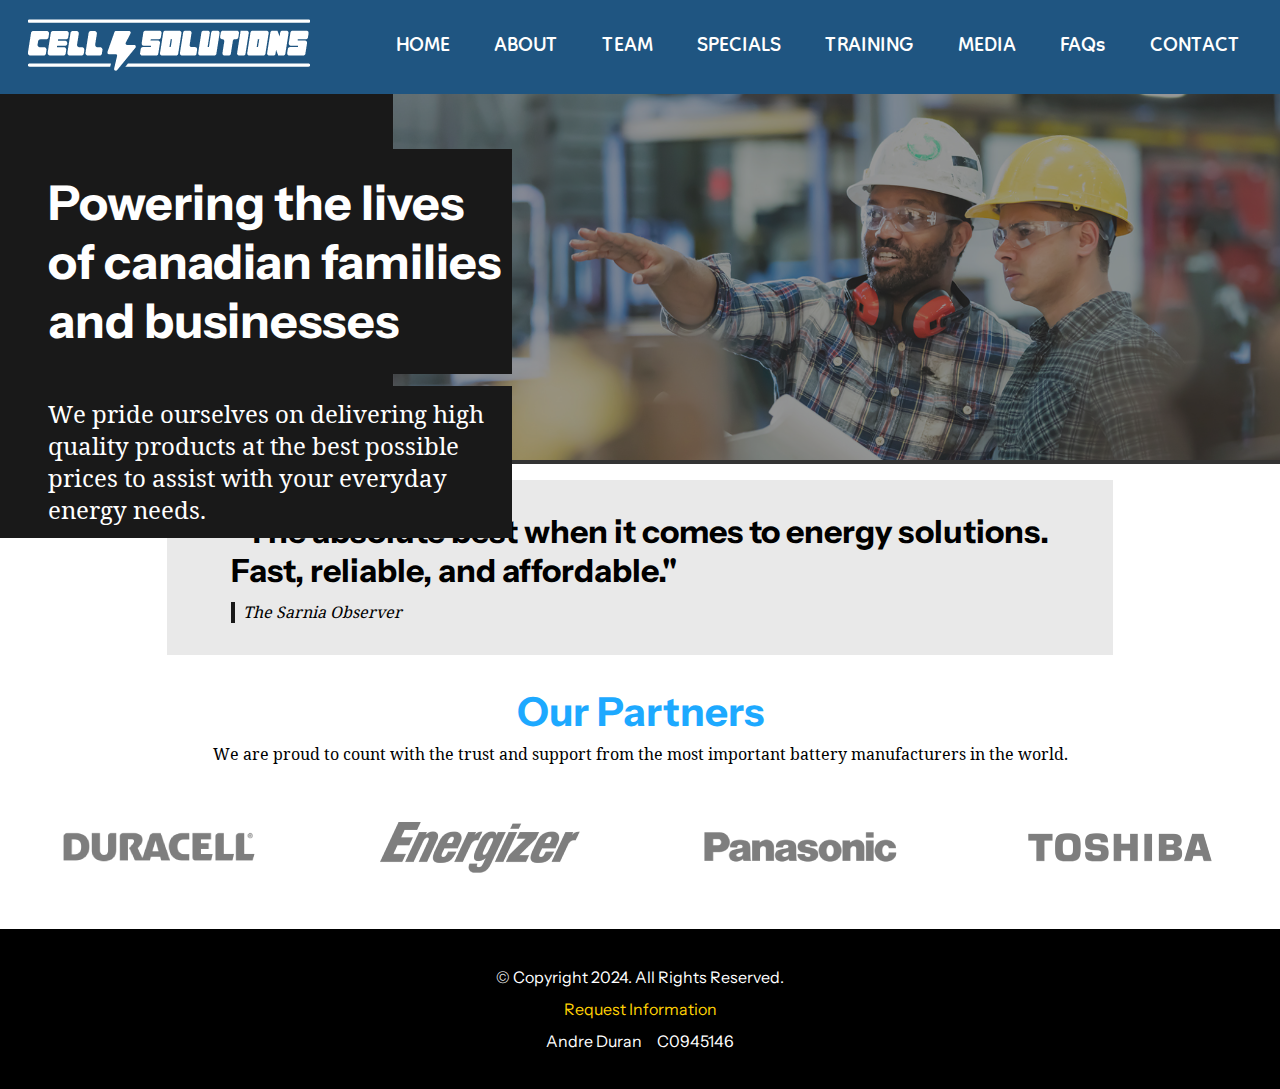
<file: index.html>
<!DOCTYPE html>
<!--
Name: Andre Duran
Student Number: C0945146
-->
<html lang="en">
<head>
    <title>Cell Solutions: Home</title>
    <meta charset="utf-8">
    <link rel="stylesheet" href="css/default.css">
    <link rel="stylesheet" href="css/styles.css">
    <!-- Meta Viewport Tag -->
    <meta name="viewport" content="width=device-width, initial-scale=1.0">
    <!-- Custom Fonts Import -->
    <link href="https://fonts.googleapis.com/css2?family=Dongle&family=Instrument+Sans:ital,wght@0,400..700;1,400..700&family=Koh+Santepheap:wght@100;300;400;700;900&display=swap" rel="stylesheet">
    <!-- Favicon -->
    <link rel="shortcut icon" href="images/favicon/favicon.ico">
    <link rel="icon" type="image/png" sizes="32x32" href="images/favicon/favicon-32.png">
    <link rel="apple-touch-icon" sizes="180x180" href="images/favicon/apple-touch-icon.png">
    <link rel="icon" sizes="192x192" href="images/favicon/android-chrome-192.png">
</head>
<body>
    
    <nav>
        <a href="index.html"><img src="images/cell_solutions_white_transparent.png" alt="company brand logo"></a>
        <ul>
            <li><a href="index.html">HOME</a></li>
            <li><a href="about.html">ABOUT</a></li>    
            <li><a href="team.html">TEAM</a></li>    
            <li><a href="specials.html">SPECIALS</a></li>    
            <li><a href="training.html">TRAINING</a></li>    
            <li><a href="media.html">MEDIA</a></li>    
            <li><a href="faqs.html">FAQs</a></li>    
            <li><a href="contact.html">CONTACT</a></li>    
        </ul>
    </nav>

    <main>
        
        <section class="banner">
            <img src="images/banner.png" alt="">
            <div class="center">
                <h1>Powering the lives of canadian families and businesses</h1>
                <p>We pride ourselves on delivering high quality products at the best possible prices to assist with your everyday energy needs.</p>
            </div>
        </section>

        <section class="quote">
            <div>
                <h1>"The absolute best when it comes to energy solutions.<br>Fast, reliable, and affordable."</h1>
                <p>The Sarnia Observer</p>
            </div>
        </section>

        <section class="partners">
            <h1>Our Partners</h1>
            <p>We are proud to count with the trust and support from the most important battery manufacturers in the world.</p>
            <div class="brands">
                <img src="images/brands/brand1.png" alt="Logo of Duracell">
                <img src="images/brands/brand2.png" alt="Logo of Energizer">
                <img src="images/brands/brand3.png" alt="Logo of Panasonic">
                <img src="images/brands/brand4.png" alt="Logo of Toshiba">
            </div>
        </section>
        
    </main>

    <footer>
        <p>&copy; Copyright 2024. All Rights Reserved.
        <br><a href="mailto:info@cellsolutions.com">Request Information</a>
        <br>Andre Duran &nbsp; &nbsp; C0945146</p>
    </footer>
</body>
</html>
</file>
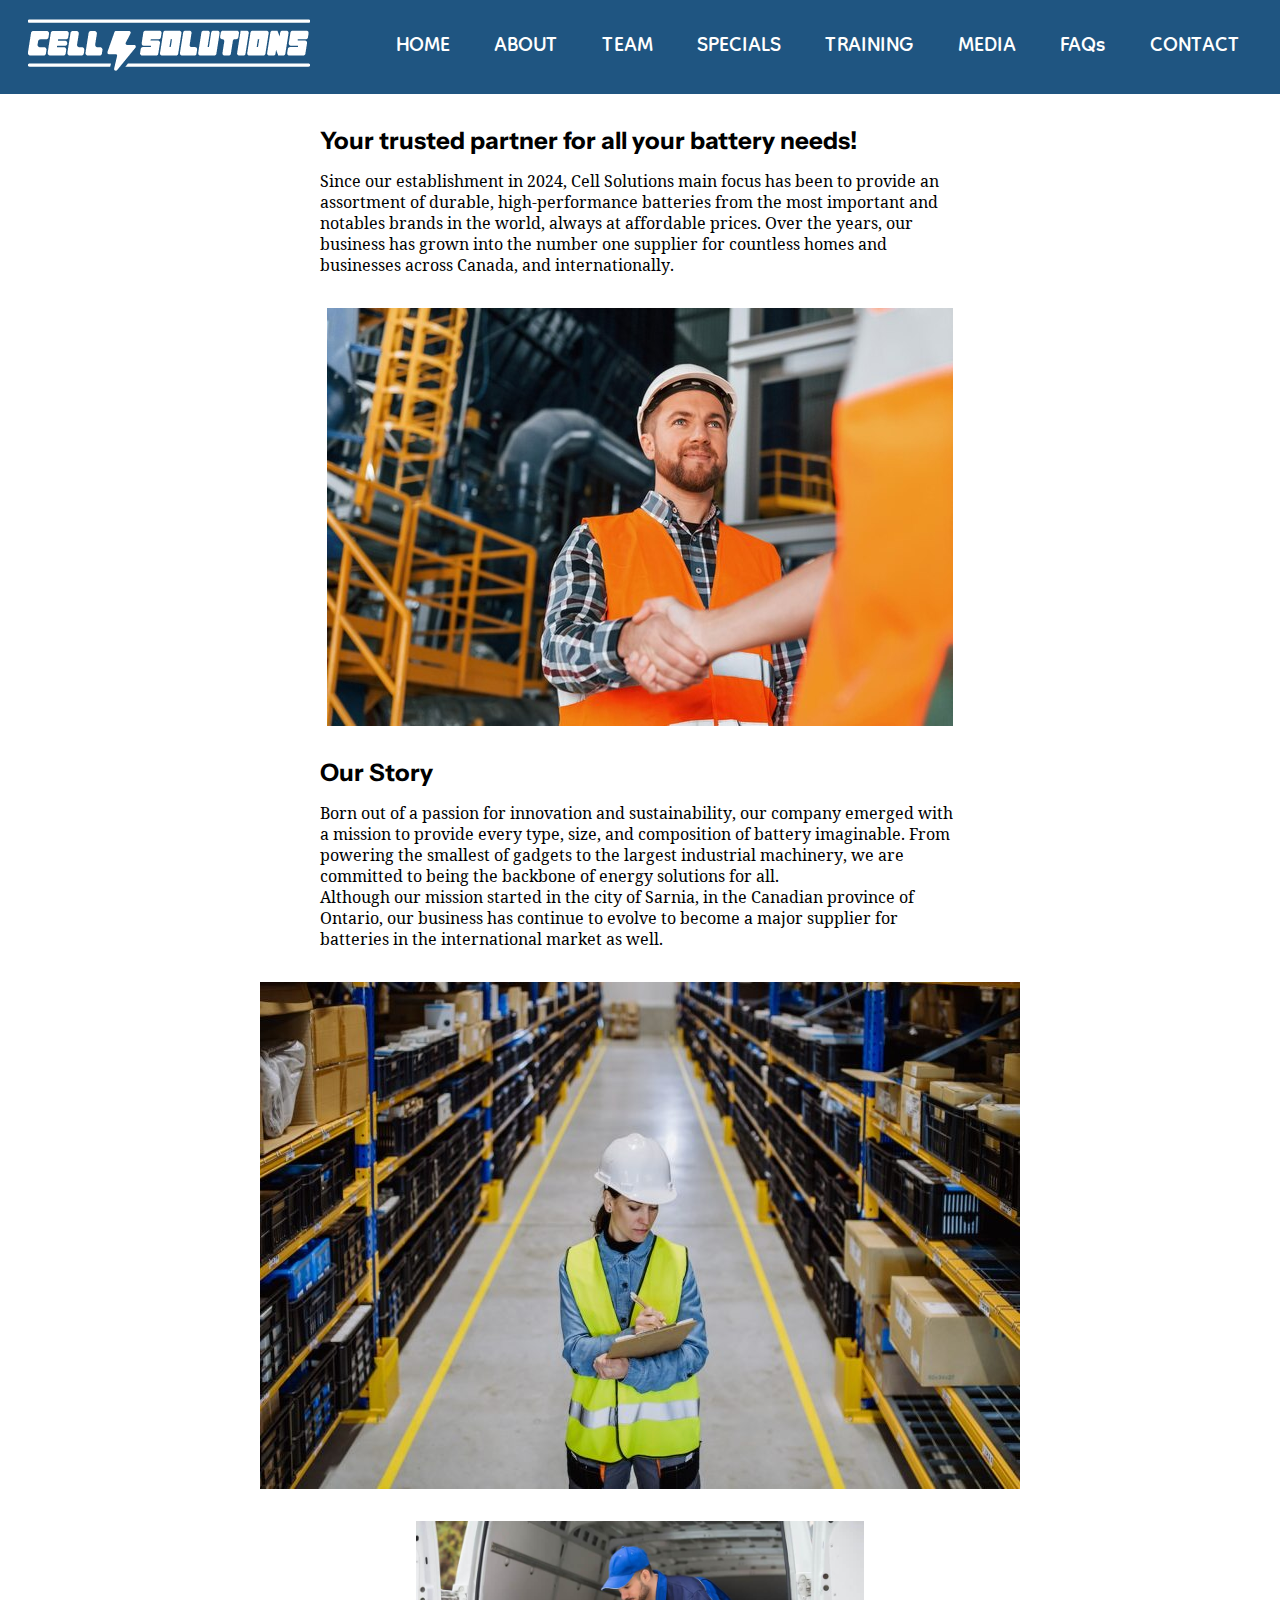
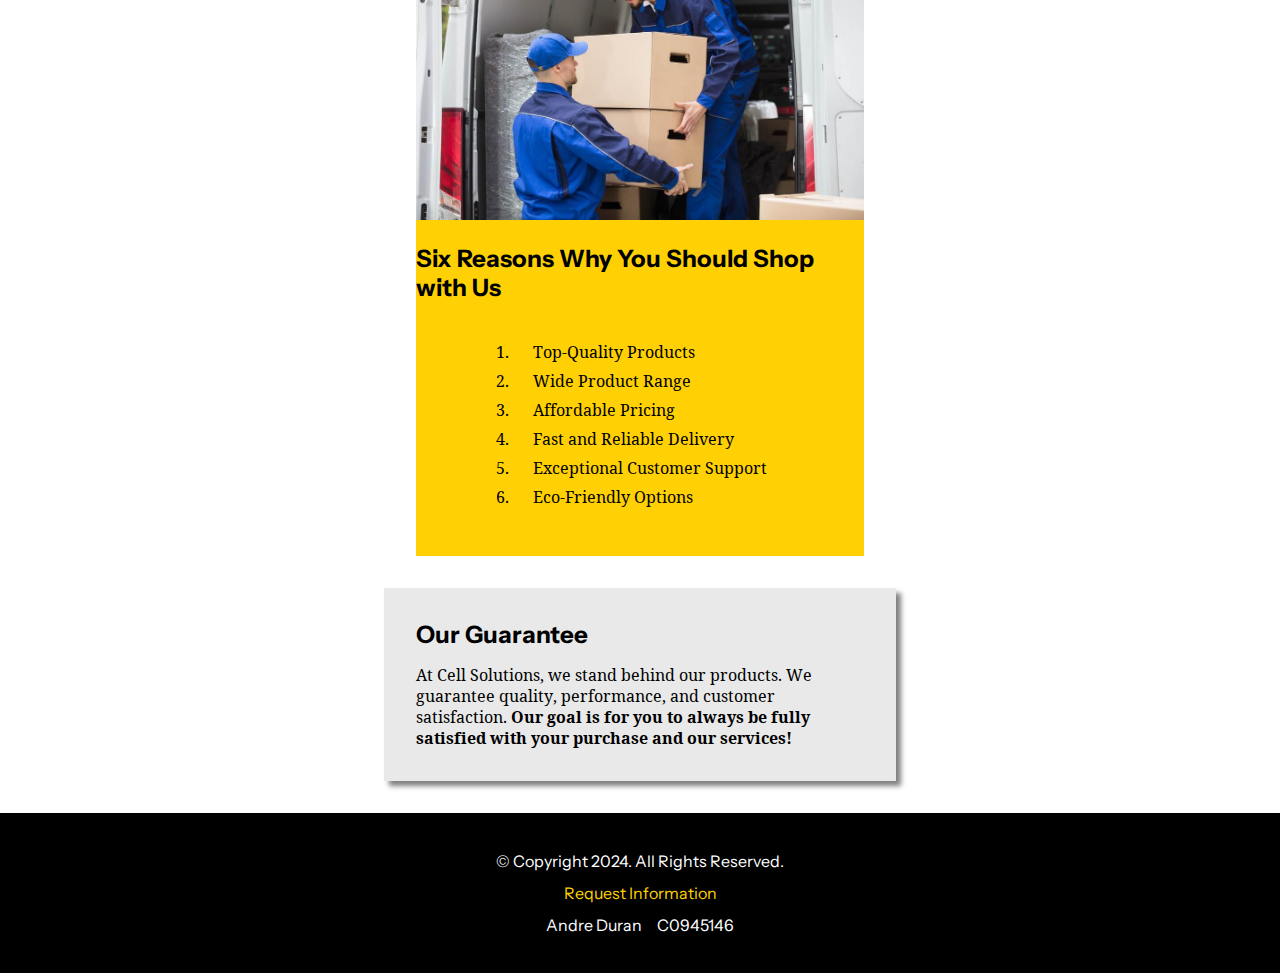
<file: about.html>
<!DOCTYPE html>
<!--
Name: Andre Duran
Student Number: C0945146
-->
<html lang="en">
<head>
    <title>Cell Solutions About Us</title>
    <meta charset="utf-8">
    <link rel="stylesheet" href="css/about.css">
    <!-- Meta Viewport Tag -->
    <meta name="viewport" content="width=device-width, initial-scale=1.0">
    <!-- Custom Fonts Import -->
    <link href="https://fonts.googleapis.com/css2?family=Dongle&family=Instrument+Sans:ital,wght@0,400..700;1,400..700&family=Koh+Santepheap:wght@100;300;400;700;900&display=swap" rel="stylesheet">
    <!-- Favicon -->
    <link rel="shortcut icon" href="images/favicon/favicon.ico">
    <link rel="icon" type="image/png" sizes="32x32" href="images/favicon/favicon-32.png">
    <link rel="apple-touch-icon" sizes="180x180" href="images/favicon/apple-touch-icon.png">
    <link rel="icon" sizes="192x192" href="images/favicon/android-chrome-192.png">
</head>
<body>
    <div>
        
        <!-- Page Navigation -->
        
        <!-- Mobile Nav -->
        <div class="mobile">
            
            <nav class="mobile-nav">
                <div id="menu-links">
                    <a href="index.html">HOME</a>
                    <a href="about.html">ABOUT</a>    
                    <a href="team.html">TEAM</a>    
                    <a href="specials.html">SPECIALS</a>    
                    <a href="training.html">TRAINING</a>    
                    <a href="media.html">MEDIA</a>    
                    <a href="faqs.html">FAQs</a>    
                    <a href="contact.html">CONTACT</a>    
                </div>
                <a class="menu-icon" onclick="hamburger()">
                    <div>&#9776;</div>
                </a>
            </nav>
    
            <header id="cs-logo">
                <a href="index.html"><img src="images/cell_solutions_white_transparent.png" alt="Cell Solutions logo"></a>
            </header>

        </div>

        <!-- Tablet Nav -->
        <div class="tablet">

            <nav>
                <a href="index.html"><img src="images/cell_solutions_white_transparent.png" alt="company brand logo" class=""></a>
                <ul>
                    <li><a href="index.html">HOME</a></li>
                    <li><a href="about.html">ABOUT</a></li>    
                    <li><a href="team.html">TEAM</a></li>    
                    <li><a href="specials.html">SPECIALS</a></li>    
                    <li><a href="training.html">TRAINING</a></li>    
                    <li><a href="media.html">MEDIA</a></li>    
                    <li><a href="faqs.html">FAQs</a></li>    
                    <li><a href="contact.html">CONTACT</a></li>    
                </ul>
            </nav>

        </div>

        <!-- Desktop Nav -->
        <div class="desktop">

            <nav>
                <a href="index.html"><img src="images/cell_solutions_white_transparent.png" alt="company brand logo"></a>
                <ul>
                    <li><a href="index.html">HOME</a></li>
                    <li><a href="about.html">ABOUT</a></li>    
                    <li><a href="team.html">TEAM</a></li>    
                    <li><a href="specials.html">SPECIALS</a></li>    
                    <li><a href="training.html">TRAINING</a></li>    
                    <li><a href="media.html">MEDIA</a></li>    
                    <li><a href="faqs.html">FAQs</a></li>    
                    <li><a href="contact.html">CONTACT</a></li>    
                </ul>
            </nav>

        </div>

        <!-- Page Content -->

        <main>
            <!-- Mobile Content -->
            <div class="mobile">
                <img src="images/about.webp" alt="A group of happy workers in a warehouse" class="about-img">
            </div>

            <div class="container">

                <section class="description">
                    <h2 class="header">Your trusted partner for all your battery needs!</h2>
                    <p>Since our establishment in 2024, Cell Solutions main focus has been to provide an assortment of durable, high-performance batteries from the most important and notables brands in the world, always at affordable prices. Over the years, our business has grown into the number one supplier for countless homes and businesses across Canada, and internationally.</p>
                </section>

                <img src="images/about_shake.jpg" alt="A smiling worker shakes the hand of a customer" class="about-img">
    
                <section class="story">
                    <h2 class="header">Our Story</h2>
                    <p>Born out of a passion for innovation and sustainability, our company emerged with a mission to provide every type, size, and composition of battery imaginable. From powering the smallest of gadgets to the largest industrial machinery, we are committed to being the backbone of energy solutions for all.<br>Although our mission started in the city of Sarnia, in the Canadian province of Ontario, our business has continue to evolve to become a major supplier for batteries in the international market as well.</p>
                </section>

                <img src="images/about_store.jpg" alt="A smiling worker shakes the hand of a customer" class="about-img">

                <section class="list">
                    <img src="images/delivery.jpg" alt="Delivery team handling boxes with orders" class="tablet-desktop">
                    <div>
                        <h2>Six Reasons Why You Should Shop with Us</h2>
                        <div class="list-container">
                            <ol>
                                <li>Top-Quality Products</li>
                                <li>Wide Product Range</li>
                                <li>Affordable Pricing</li>
                                <li>Fast and Reliable Delivery</li>
                                <li>Exceptional Customer Support</li>
                                <li>Eco-Friendly Options</li>
                            </ol>
                        </div>
                    </div>
                </section>
    
                <section class="guarantee">
                    <h2>Our Guarantee</h2>
                    <p>At Cell Solutions, we stand behind our products. We guarantee quality, performance, and customer satisfaction. 
                    <strong>Our goal is for you to always be fully satisfied with your purchase and our services!</strong></p>
                </section>

            </div>
            
            <!-- Tablet Desktop Content -->
            <!--
            <div class="tablet-desktop strip">
                <section class="description">
                    <h2>Your trusted partner for all your battery needs!</h2>
                    <p>Since our establishment in 2024, Cell Solutions main focus has been to provide an assortment of durable, high-performance batteries from the most important and notables brands in the world, always at affordable prices. Over the years, our business has grown into the number one supplier for countless homes and businesses across Canada, and internationally.</p>
                </section>

                <section class="story">
                    <h2>Our Story</h2>
                    <p>Born out of a passion for innovation and sustainability, our company emerged with a mission to provide every type, size, and composition of battery imaginable. From powering the smallest of gadgets to the largest industrial machinery, we are committed to being the backbone of energy solutions for all.<br>Although our mission started in the city of Sarnia, in the Canadian province of Ontario, our business has continue to evolve to become a major supplier for batteries in the international market as well.</p>
                </section>

                <section class="list">
                    <img src="images/delivery.jpg" alt="Delivery team handling boxes with orders">
                    <div>
                        <h2>Six Reasons Why You Should Shop with Us</h2>
                        <div class="list-container">
                            <ol>
                                <li>Top-Quality Products</li>
                                <li>Wide Product Range</li>
                                <li>Affordable Pricing</li>
                                <li>Fast and Reliable Delivery</li>
                                <li>Exceptional Customer Support</li>
                                <li>Eco-Friendly Options</li>
                            </ol>
                        </div>
                    </div>
                </section>

                <section class="guarantee">
                    <h2>Our Guarantee</h2>
                    <p>At Cell Solutions, we stand behind our products. We guarantee quality, performance, and customer satisfaction. 
                    <strong>Our goal is for you to always be fully satisfied with your purchase and our services!</strong></p>
                </section>
            </div>
        -->

        </main>

        <footer>
            <p>&copy; Copyright 2024. All Rights Reserved.
            <br><a href="mailto:info@cellsolutions.com">Request Information</a>
            <br>Andre Duran &nbsp; &nbsp; C0945146</p>
        </footer>

    </div>

    <script src="scripts/script.js"></script>
</body>
</html>
</file>
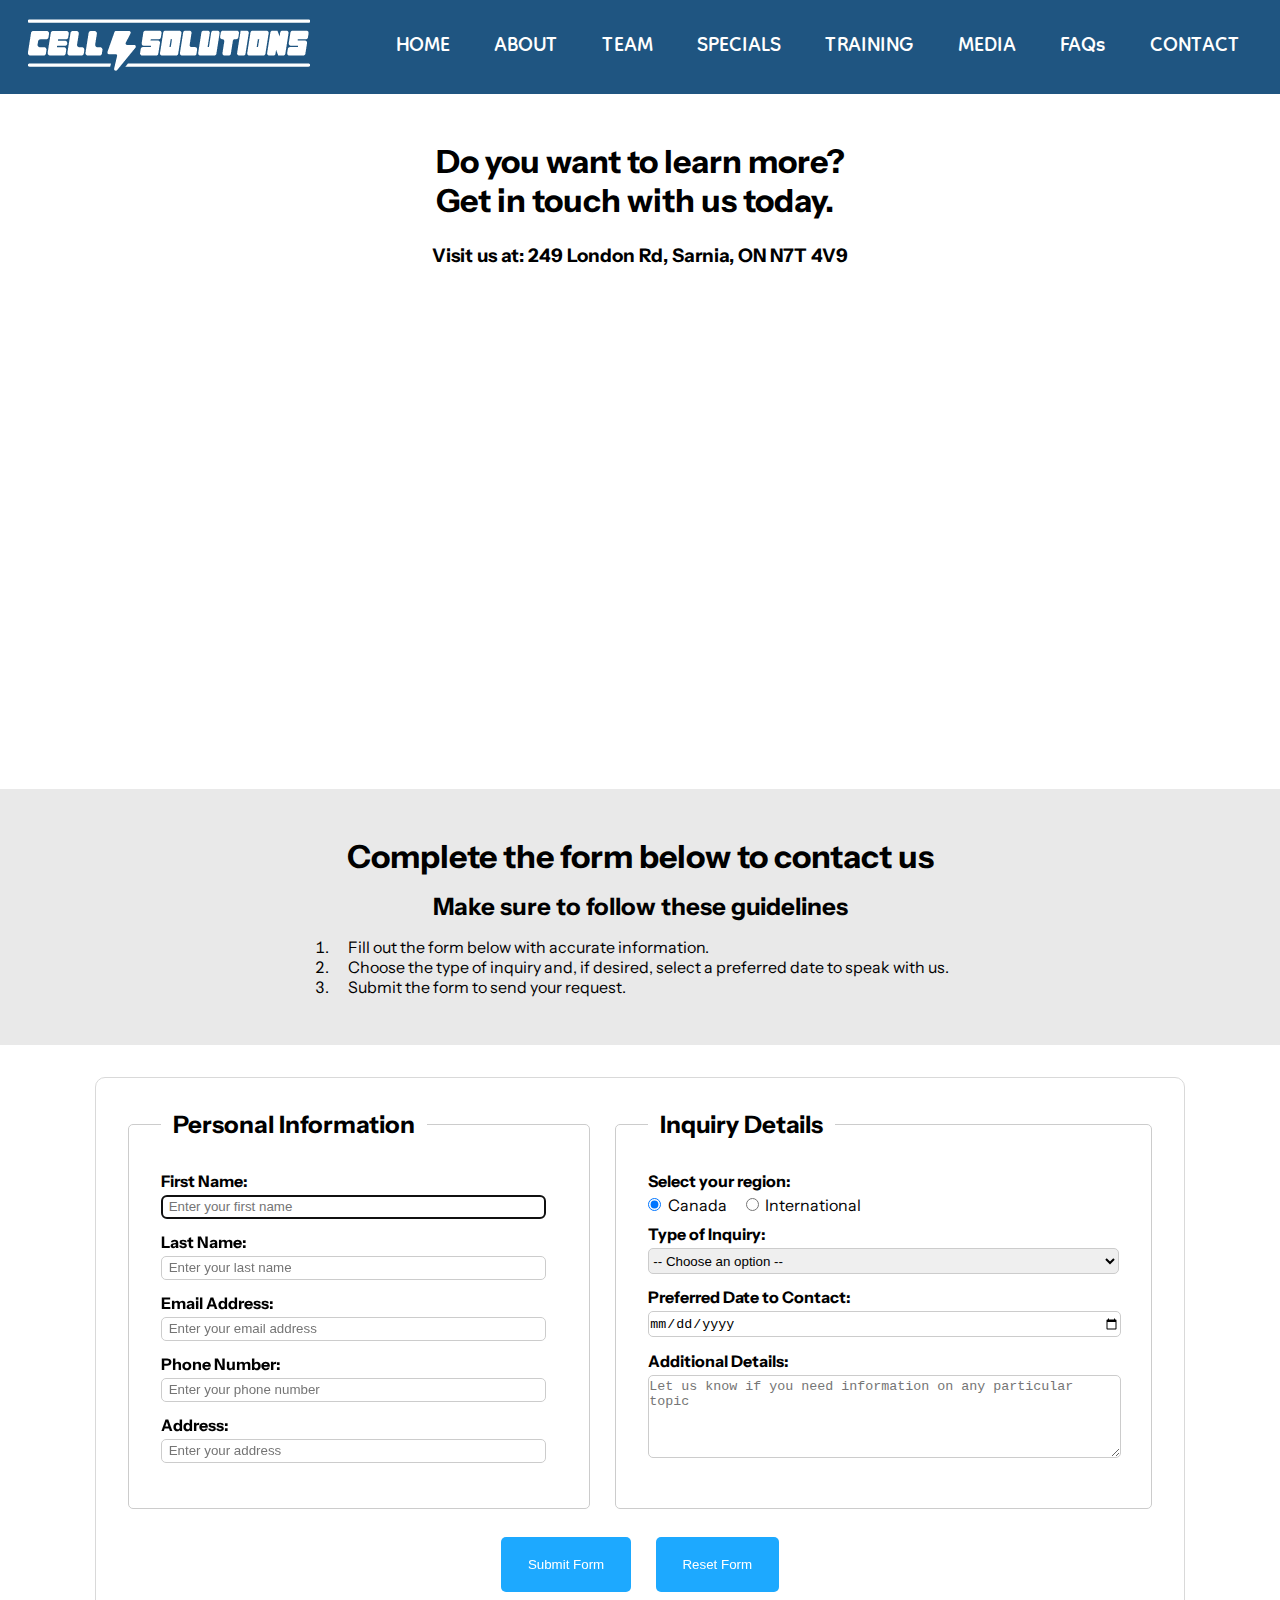
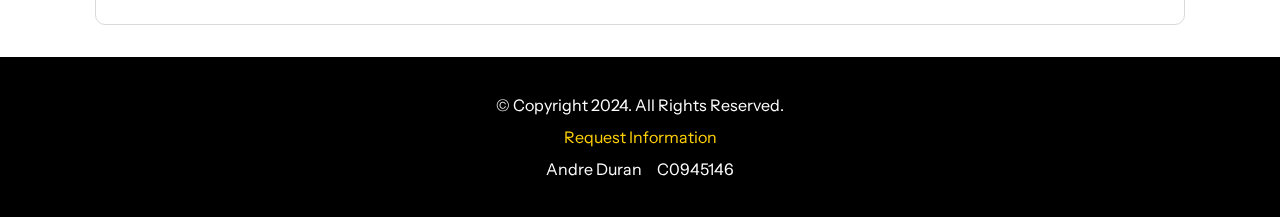
<file: contact.html>
<!DOCTYPE html>
<!--
Name: Andre Duran
Student Number: C0945146
-->
<html lang="en">
<head>
    <title>Cell Solutions: Contact Us</title>
    <meta charset="utf-8">
    <link rel="stylesheet" href="css/default.css">
    <link rel="stylesheet" href="css/contact.css">
    <!-- Meta Viewport Tag -->
    <meta name="viewport" content="width=device-width, initial-scale=1.0">
    <!-- Custom Fonts Import -->
    <link href="https://fonts.googleapis.com/css2?family=Dongle&family=Instrument+Sans:ital,wght@0,400..700;1,400..700&family=Koh+Santepheap:wght@100;300;400;700;900&display=swap" rel="stylesheet">
    <!-- Favicon -->
    <link rel="shortcut icon" href="images/favicon/favicon.ico">
    <link rel="icon" type="image/png" sizes="32x32" href="images/favicon/favicon-32.png">
    <link rel="apple-touch-icon" sizes="180x180" href="images/favicon/apple-touch-icon.png">
    <link rel="icon" sizes="192x192" href="images/favicon/android-chrome-192.png">
</head>
<body>
    <header>
    </header>

    <nav>
        <a href="index.html"><img src="images/cell_solutions_white_transparent.png" alt="company brand logo"></a>
        <ul>
            <li><a href="index.html">HOME</a></li>
            <li><a href="about.html">ABOUT</a></li>    
            <li><a href="team.html">TEAM</a></li>    
            <li><a href="specials.html">SPECIALS</a></li>    
            <li><a href="training.html">TRAINING</a></li>    
            <li><a href="media.html">MEDIA</a></li>    
            <li><a href="faqs.html">FAQs</a></li>    
            <li><a href="contact.html">CONTACT</a></li>    
        </ul>
    </nav>

    <main>
        <section class="visit">

            <h1>Do you want to learn more?<br>Get in touch with us today.</h1>

            <h3>Visit us at: 249 London Rd, Sarnia, ON N7T 4V9</h3>
            
            <iframe src="https://www.google.com/maps/embed?pb=!1m18!1m12!1m3!1d1459.5004638359173!2d-82.40095728806648!3d42.978254100000015!2m3!1f0!2f0!3f0!3m2!1i1024!2i768!4f13.1!3m3!1m2!1s0x88259cc87e54ca85%3A0xf8559e94e7f4f061!2s249%20London%20Rd%2C%20Sarnia%2C%20ON%20N7T%204V9!5e0!3m2!1sen!2sca!4v1733334610517!5m2!1sen!2sca" width="600" height="450" style="border:0;" allowfullscreen="" loading="lazy" referrerpolicy="no-referrer-when-downgrade" class="map"></iframe>

        </section>
        
        <section class="guide">

            <h1>Complete the form below to contact us</h1>
            <h2>Make sure to follow these guidelines</h2>
            <ol>
                <li>Fill out the form below with accurate information.</li>
                <li>Choose the type of inquiry and, if desired, select a preferred date to speak with us.</li>
                <li>Submit the form to send your request.</li>
            </ol>

        </section>
        
        <div>

            <form >

                <div class="form-grid">

                    <fieldset class="personal">
                    
                        <legend>Personal Information</legend>
    
                        <label for="first-name">First Name:</label>
                        <input type="text" id="first-name" name="first-name" placeholder="Enter your first name" required autofocus>
                        
                        <label for="last-name">Last Name:</label>
                        <input type="text" id="last-name" name="last-name" placeholder="Enter your last name" required>
                        
                        <label for="email">Email Address:</label>
                        <input type="email" id="email" name="email" placeholder="Enter your email address" required>
                        
                        <label for="phone">Phone Number:</label>
                        <input type="text" id="phone" name="phone" placeholder="Enter your phone number" required>
                        
                        <label for="address">Address:</label>
                        <input type="text" id="address" name="address" placeholder="Enter your address" required>
    
                    </fieldset>
        
                    <fieldset class="details">
                        
                        <legend>Inquiry Details</legend>
    
                        <label class="label-block">Select your region:</label>
    
                        <input type="radio" id="canada" name="region" value="Canada" checked>
                        <label for="canada" class="canada">Canada</label>
                        
                        <input type="radio" id="international" name="region" value="International">
                        <label for="international">International</label>
                        
                        <label for="inquiry-type" class="label-block">Type of Inquiry:</label>
                        <select id="inquiry-type" name="inquiry-type" required>
                            <option disabled selected value="">-- Choose an option --</option>
                            <option value="Product Inquiry">Product Inquiry</option>
                            <option value="Job Inquiry">Job Inquiry</option>
                            <option value="Business Inquiry">Business Inquiry</option>
                        </select>
                        
                        <label for="preferred-date" class="label-block">Preferred Date to Contact:</label>
                        <input type="date" id="preferred-date" name="preferred-date" class="date">
    
                        <label for="message" class="label-block">Additional Details:</label>
                        <textarea id="message" name="message" rows="5" cols="40" placeholder="Let us know if you need information on any particular topic"></textarea>
    
                    </fieldset>

                </div>

                <div class="buttons">

                    <button type="submit">Submit Form</button>
                    <button type="reset">Reset Form</button>

                </div>
            
            </form>

        </div>

    </main>

    <footer>
        <p>&copy; Copyright 2024. All Rights Reserved.
        <br><a href="mailto:info@cellsolutions.com">Request Information</a>
        <br>Andre Duran &nbsp; &nbsp; C0945146</p>
    </footer>
</body>
</html>
</file>
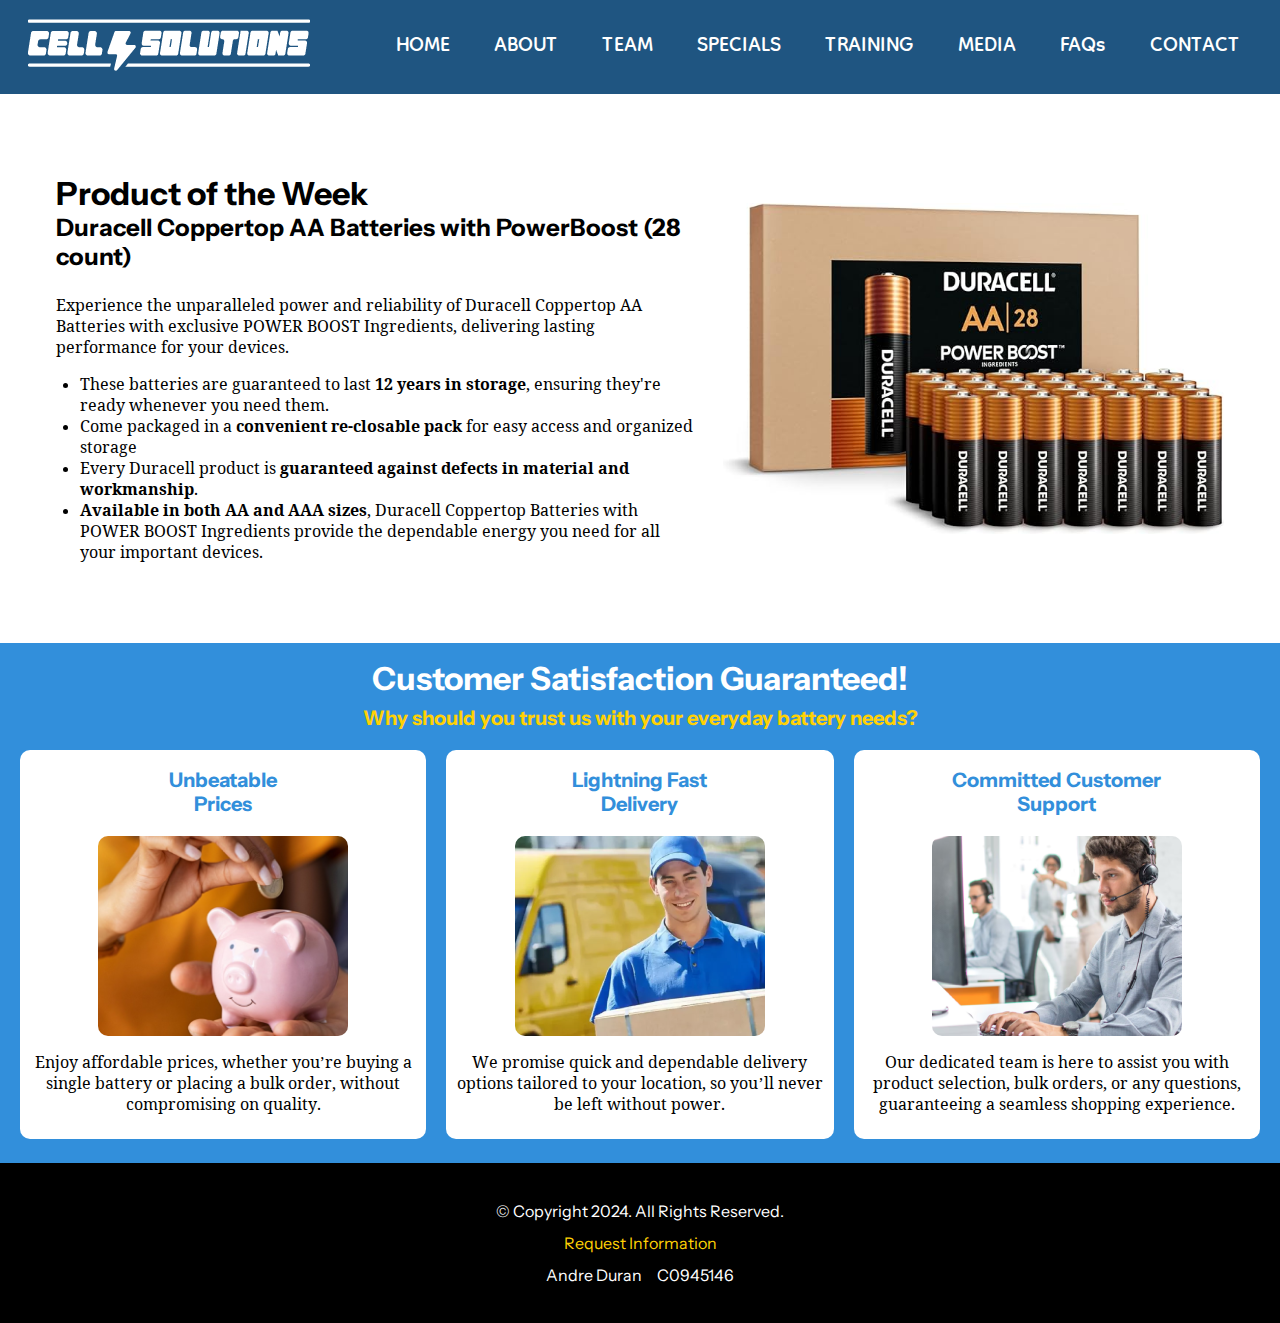
<file: specials.html>
<!DOCTYPE html>
<!--
Name: Andre Duran
Student Number: C0945146
-->
<html lang="en">
<head>
    <title>Cell Solutions: Our Specials</title>
    <meta charset="utf-8">
    <link rel="stylesheet" href="css/default.css">
    <link rel="stylesheet" href="css/specials.css">
    <!-- Meta Viewport Tag -->
    <meta name="viewport" content="width=device-width, initial-scale=1.0">
    <!-- Custom Fonts Import -->
    <link href="https://fonts.googleapis.com/css2?family=Dongle&family=Instrument+Sans:ital,wght@0,400..700;1,400..700&family=Koh+Santepheap:wght@100;300;400;700;900&display=swap" rel="stylesheet">
    <!-- Favicon -->
    <link rel="shortcut icon" href="images/favicon/favicon.ico">
    <link rel="icon" type="image/png" sizes="32x32" href="images/favicon/favicon-32.png">
    <link rel="apple-touch-icon" sizes="180x180" href="images/favicon/apple-touch-icon.png">
    <link rel="icon" sizes="192x192" href="images/favicon/android-chrome-192.png">
</head>
<body>
    <header>
    </header>

    <nav>
        <a href="index.html"><img src="images/cell_solutions_white_transparent.png" alt="company brand logo"></a>
        <ul>
            <li><a href="index.html">HOME</a></li>
            <li><a href="about.html">ABOUT</a></li>    
            <li><a href="team.html">TEAM</a></li>    
            <li><a href="specials.html">SPECIALS</a></li>    
            <li><a href="training.html">TRAINING</a></li>    
            <li><a href="media.html">MEDIA</a></li>    
            <li><a href="faqs.html">FAQs</a></li>    
            <li><a href="contact.html">CONTACT</a></li>    
        </ul>
    </nav>

    <main class="specials-main">
        <section class="product-week">
            
            <div class="product-data">
                <h1>Product of the Week</h1>
                <h2>Duracell Coppertop AA Batteries with PowerBoost (28 count)</h2>
                <p>Experience the unparalleled power and reliability of Duracell Coppertop AA Batteries with exclusive POWER BOOST Ingredients, delivering lasting performance for your devices.</p>
                <ul>
                    <li>These batteries are guaranteed to last <strong>12 years in storage</strong>, ensuring they're ready whenever you need them.</li>
                    <li>Come packaged in a <strong>convenient re-closable pack</strong> for easy access and organized storage</li>
                    <li>Every Duracell product is <strong>guaranteed against defects in material and workmanship</strong>.</li>
                    <li><strong>Available in both AA and AAA sizes</strong>, Duracell Coppertop Batteries with POWER BOOST Ingredients provide the dependable energy you need for all your important devices.</li>
                </ul>
            </div>
            <img src="images/duracell_powerboost.jpg" alt="a picture of the Duracell Coppertop AA Batteries with PowerBoost">

        </section>

        <section class="reasons-section">
            
            <h1>Customer Satisfaction Guaranteed!</h1>
            <h2>Why should you trust us with your everyday battery needs?</h2>

            <div class="reasons-grid">

                <article class="reasons-round reasons-article">
                    <h3>Unbeatable<br>Prices</h3>
                    <img src="images/specials/specials_item_img2.png" class="reasons-round" alt="">
                    <p>Enjoy affordable prices, whether you’re buying a single battery or placing a bulk order, without compromising on quality.</p>
                </article>
    
                <article class="reasons-round reasons-article">
                    <h3>Lightning Fast<br>Delivery</h3>
                    <img src="images/specials/specials_item_img3.png" class="reasons-round" alt="">
                    <p>We promise quick and dependable delivery options tailored to your location, so you’ll never be left without power.</p>
                </article>
    
                <article class="reasons-round reasons-article">
                    <h3>Committed Customer<br>Support</h3>
                    <img src="images/specials/specials_item_img4.png" class="reasons-round" alt="">
                    <p>Our dedicated team is here to assist you with product selection, bulk orders, or any questions, guaranteeing a seamless shopping experience.</p>
                </article>

            </div>

        </section>

    </main>

    <footer>
        <p>&copy; Copyright 2024. All Rights Reserved.
        <br><a href="mailto:info@cellsolutions.com">Request Information</a>
        <br>Andre Duran &nbsp; &nbsp; C0945146</p>
    </footer>
</body>
</html>
</file>
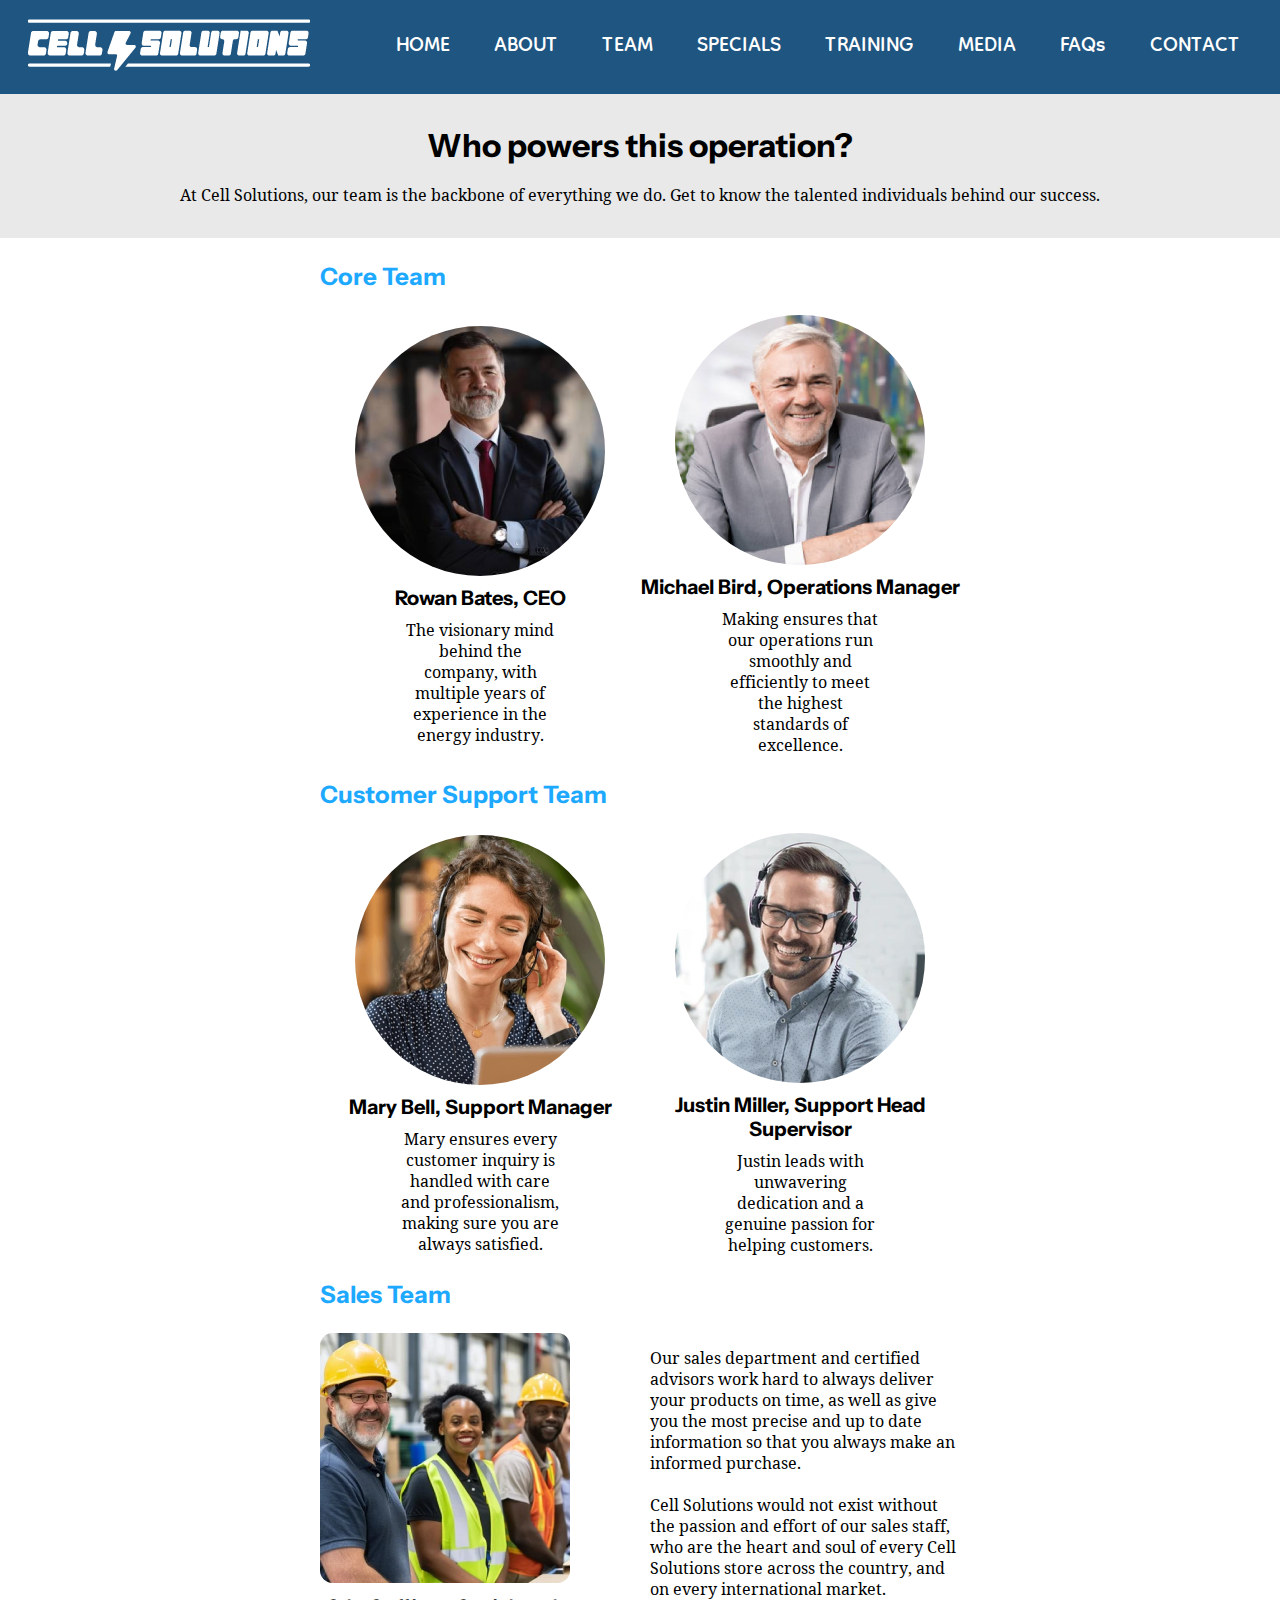
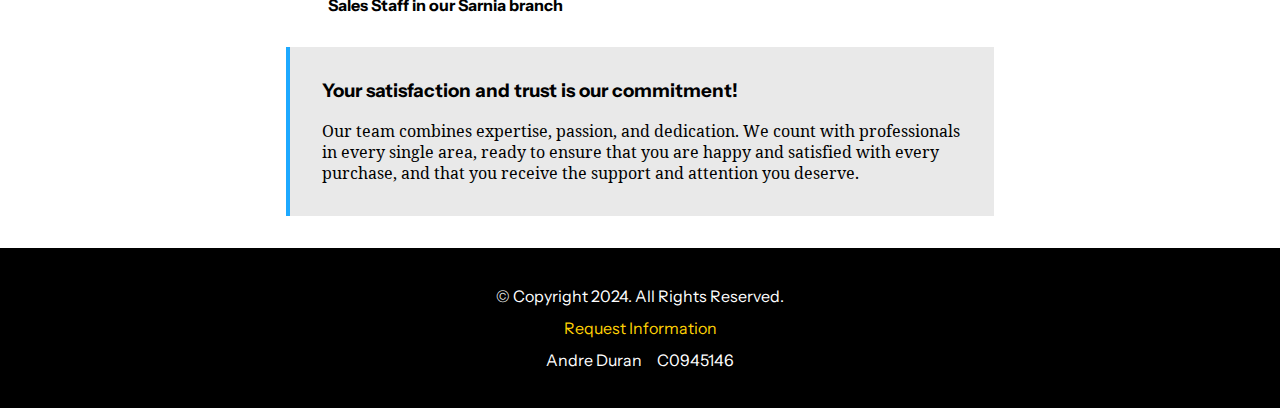
<file: team.html>
<!DOCTYPE html>
<!--
Name: Andre Duran
Student Number: C0945146
-->
<html lang="en">
<head>
    <title>Cell Solutions: Our Team</title>
    <meta charset="utf-8">
    <link rel="stylesheet" href="css/default.css">
    <link rel="stylesheet" href="css/team.css">
    <!-- Meta Viewport Tag -->
    <meta name="viewport" content="width=device-width, initial-scale=1.0">
    <!-- Custom Fonts Import -->
    <link href="https://fonts.googleapis.com/css2?family=Dongle&family=Instrument+Sans:ital,wght@0,400..700;1,400..700&family=Koh+Santepheap:wght@100;300;400;700;900&display=swap" rel="stylesheet">
    <!-- Favicon -->
    <link rel="shortcut icon" href="images/favicon/favicon.ico">
    <link rel="icon" type="image/png" sizes="32x32" href="images/favicon/favicon-32.png">
    <link rel="apple-touch-icon" sizes="180x180" href="images/favicon/apple-touch-icon.png">
    <link rel="icon" sizes="192x192" href="images/favicon/android-chrome-192.png">
</head>
<body>

    <nav>
        <a href="index.html"><img src="images/cell_solutions_white_transparent.png" alt="company brand logo"></a>
        <ul>
            <li><a href="index.html">HOME</a></li>
            <li><a href="about.html">ABOUT</a></li>    
            <li><a href="team.html">TEAM</a></li>    
            <li><a href="specials.html">SPECIALS</a></li>    
            <li><a href="training.html">TRAINING</a></li>    
            <li><a href="media.html">MEDIA</a></li>    
            <li><a href="faqs.html">FAQs</a></li>    
            <li><a href="contact.html">CONTACT</a></li>    
        </ul>
    </nav>

    <main>

        <header>
            <h1>Who powers this operation?</h1>
            <p>At Cell Solutions, our team is the backbone of everything we do. Get to know the talented individuals behind our success.</p>
        </header>
        
        <section class="team-grid">
            <h2 class="team-h2">Core Team</h2>
            <article>
                <figure>
                    <img src="images/team/team_member1.png" alt="Photo of Rowan Bates, CEO of Cell Solutions">
                    <figcaption>Rowan Bates, CEO</figcaption>
                </figure>
                <p>The visionary mind behind the company, with multiple years of experience in the energy industry.</p>
            </article>
            <article>
                <figure>
                    <img src="images/team/team_member2.png" alt="Photo of Michael Bird, Operations Manager at Cell Solutions">
                    <figcaption>Michael Bird, Operations Manager</figcaption>
                </figure>
                <p>Making ensures that our operations run smoothly and efficiently to meet the highest standards of excellence.</p>
            </article>
        </section>

        <section class="team-grid">
            <h2 class="team-h2">Customer Support Team</h2>
            <article>
                <figure>
                    <img src="images/team/team_member3.png" alt="Photo of the Customer Support Lead">
                    <figcaption>Mary Bell, Support Manager</figcaption>
                </figure>
                <p>Mary ensures every customer inquiry is handled with care and professionalism, making sure you are always satisfied.</p>
            </article>
            <article>
                <figure>
                    <img src="images/team/team_member4.png" alt="Photo of a Support Agent">
                    <figcaption>Justin Miller, Support Head Supervisor</figcaption>
                </figure>
                <p>Justin leads with unwavering dedication and a genuine passion for helping customers.</p>
            </article>
        </section>

        <section class="sales">
            <h2 class="team-h2">Sales Team</h2>
            <article>
                <figure>
                    <img src="images/team/team_member5.png" alt="Photo of Sales Team for the Cell Solutions branch in Sarnia, Ontario">
                    <figcaption>Sales Staff in our Sarnia branch</figcaption>
                </figure>
                <p>Our sales department and certified advisors work hard to always deliver your products on time, as well as give you the most precise and up to date information so that you always make an informed purchase.<br><br>Cell Solutions would not exist without the passion and effort of our sales staff, who are the heart and soul of every Cell Solutions store across the country, and on every international market.</p>
            </article>
        </section>

        <aside>
            <h3>Your satisfaction and trust is our commitment!</h3>
            <p>Our team combines expertise, passion, and dedication. We count with professionals in every single area, ready to ensure that you are happy and satisfied with every purchase, and that you receive the support and attention you deserve.</p>
        </aside>

    </main>

    <footer>
        <p>&copy; Copyright 2024. All Rights Reserved.
        <br><a href="mailto:info@cellsolutions.com">Request Information</a>
        <br>Andre Duran &nbsp; &nbsp; C0945146</p>
    </footer>
</body>
</html>
</file>
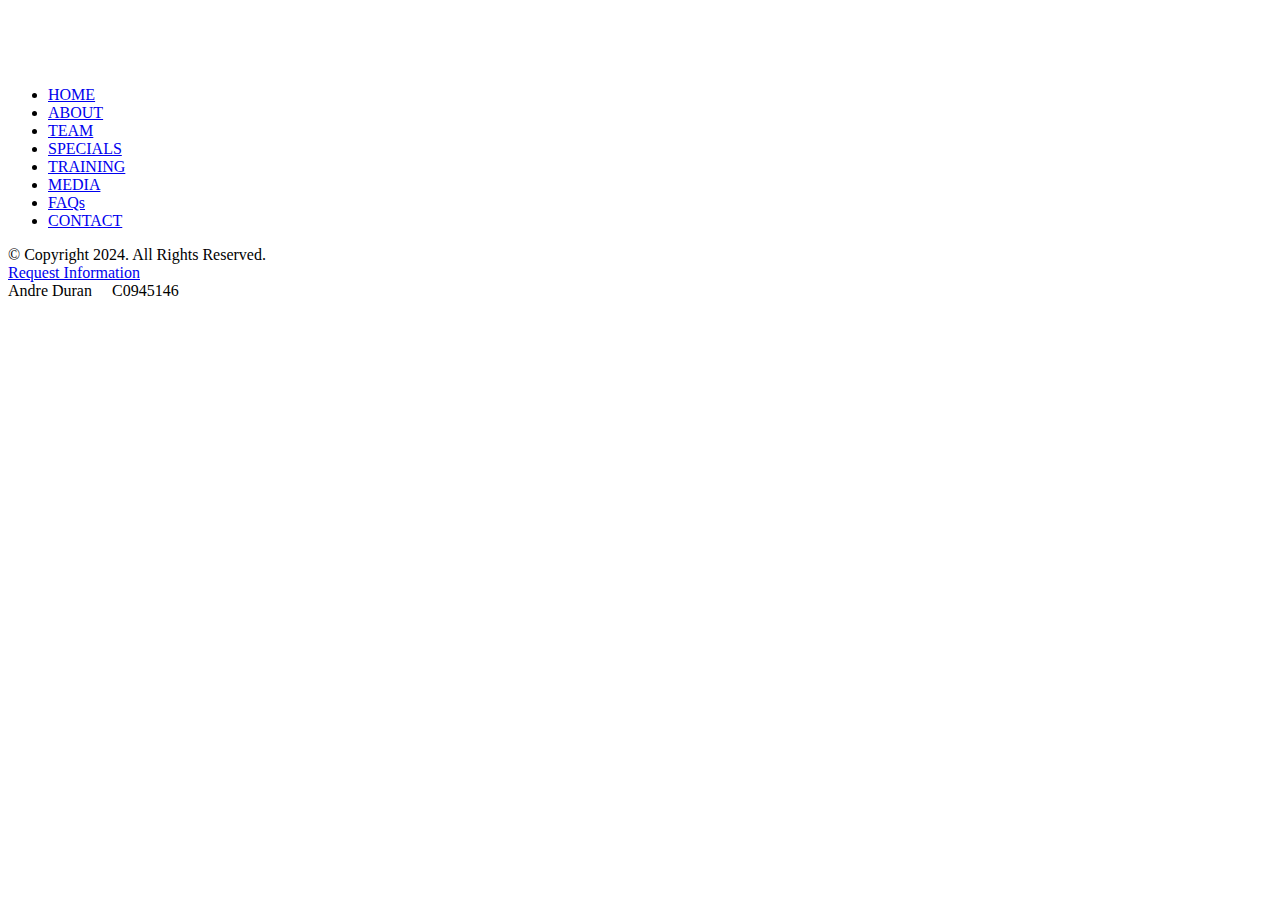
<file: template.html>
<!DOCTYPE html>
<!--
Name: Andre Duran
Student Number: C0945146
-->
<html lang="en">
<head>
    <title>Cell Solutions Template</title>
    <meta charset="utf-8">
    <link rel="stylesheet" href="css/styles.css">
    <!-- Meta Viewport Tag -->
    <meta name="viewport" content="width=device-width, initial-scale=1.0">
    <!-- Custom Fonts Import -->
    <link href="https://fonts.googleapis.com/css2?family=Dongle&family=Instrument+Sans:ital,wght@0,400..700;1,400..700&family=Koh+Santepheap:wght@100;300;400;700;900&display=swap" rel="stylesheet">
    <!-- Favicon -->
    <link rel="shortcut icon" href="images/favicon/favicon.ico">
    <link rel="icon" type="image/png" sizes="32x32" href="images/favicon/favicon-32.png">
    <link rel="apple-touch-icon" sizes="180x180" href="images/favicon/apple-touch-icon.png">
    <link rel="icon" sizes="192x192" href="images/favicon/android-chrome-192.png">
</head>
<body>
    <header>
    </header>

    <nav>
        <a href="index.html"><img src="images/cell_solutions_white_transparent.png" alt="company brand logo"></a>
        <ul>
            <li><a href="index.html">HOME</a></li>
            <li><a href="about.html">ABOUT</a></li>    
            <li><a href="team.html">TEAM</a></li>    
            <li><a href="specials.html">SPECIALS</a></li>    
            <li><a href="training.html">TRAINING</a></li>    
            <li><a href="media.html">MEDIA</a></li>    
            <li><a href="faqs.html">FAQs</a></li>    
            <li><a href="contact.html">CONTACT</a></li>    
        </ul>
    </nav>

    <main></main>

    <footer>
        <p>&copy; Copyright 2024. All Rights Reserved.
        <br><a href="mailto:info@cellsolutions.com">Request Information</a>
        <br>Andre Duran &nbsp; &nbsp; C0945146</p>
    </footer>
</body>
</html>
</file>
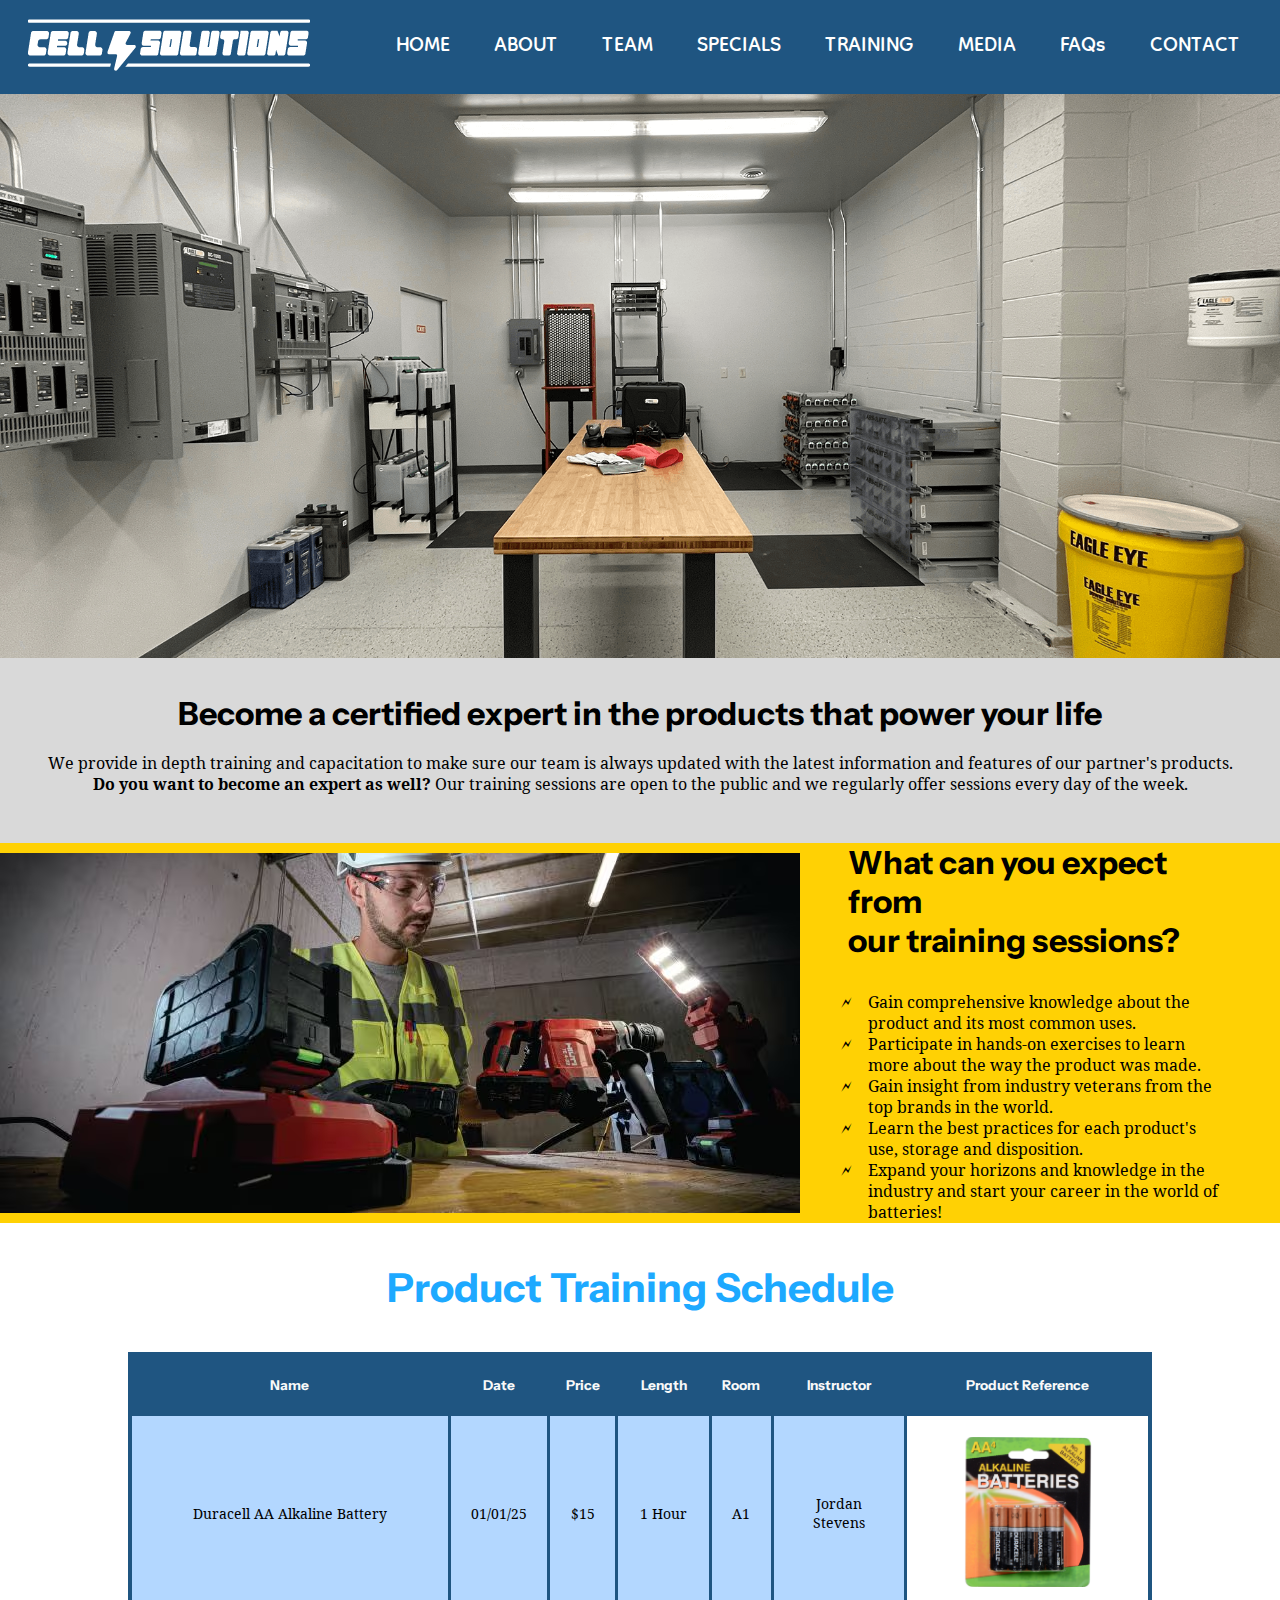
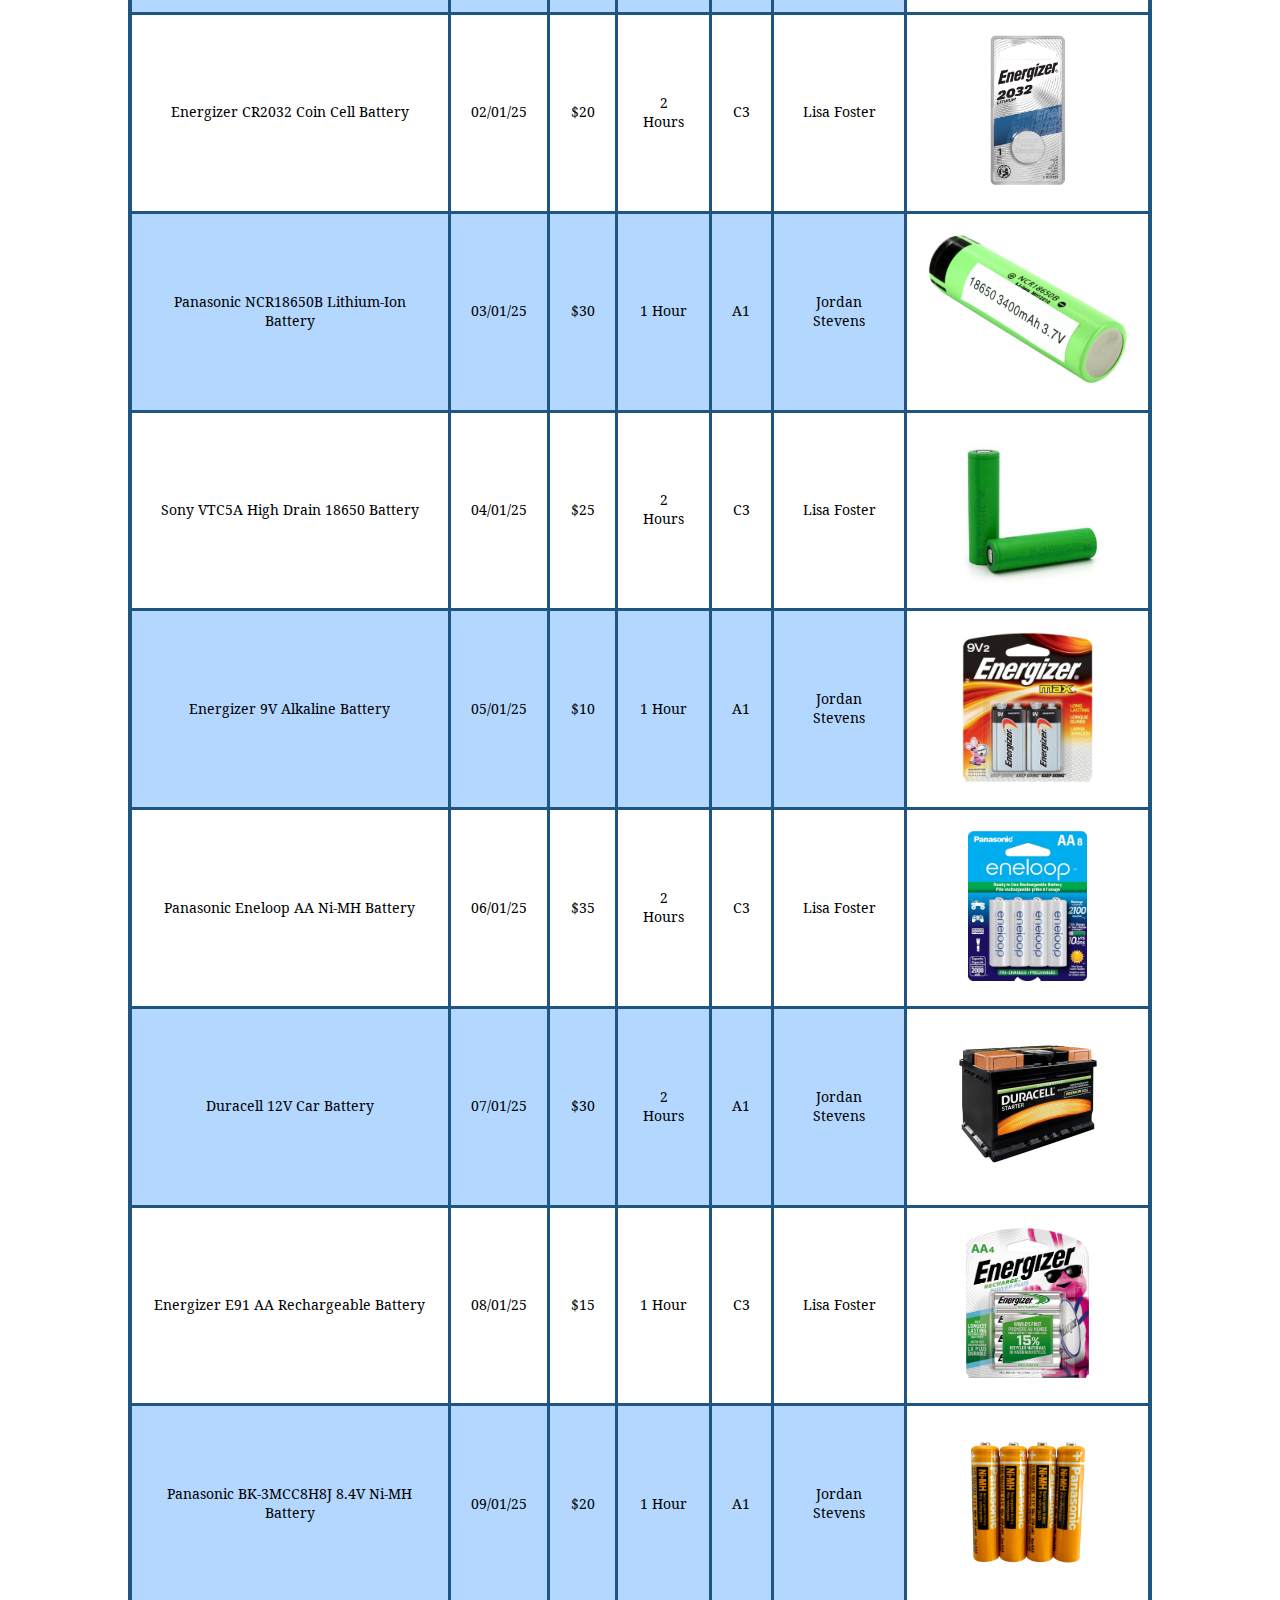
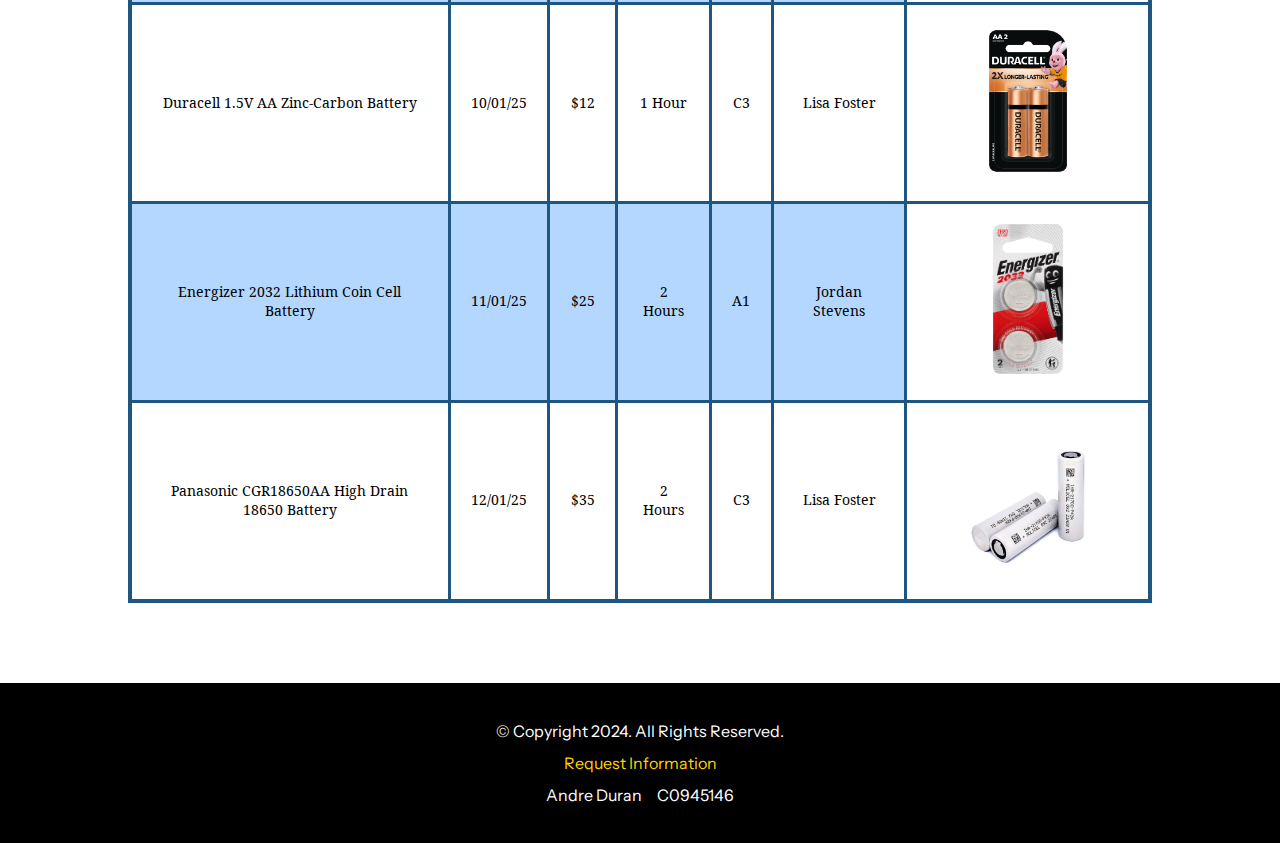
<file: training.html>
<!DOCTYPE html>
<!--
Name: Andre Duran
Student Number: C0945146
-->
<html lang="en">
<head>
    <title>Cell Solutions: Training</title>
    <meta charset="utf-8">
    <link rel="stylesheet" href="css/default.css">
    <link rel="stylesheet" href="css/training.css">
    <!-- Meta Viewport Tag -->
    <meta name="viewport" content="width=device-width, initial-scale=1.0">
    <!-- Custom Fonts Import -->
    <link href="https://fonts.googleapis.com/css2?family=Dongle&family=Instrument+Sans:ital,wght@0,400..700;1,400..700&family=Koh+Santepheap:wght@100;300;400;700;900&display=swap" rel="stylesheet">
    <!-- Favicon -->
    <link rel="shortcut icon" href="images/favicon/favicon.ico">
    <link rel="icon" type="image/png" sizes="32x32" href="images/favicon/favicon-32.png">
    <link rel="apple-touch-icon" sizes="180x180" href="images/favicon/apple-touch-icon.png">
    <link rel="icon" sizes="192x192" href="images/favicon/android-chrome-192.png">
</head>
<body>
    
    <nav>
        <a href="index.html"><img src="images/cell_solutions_white_transparent.png" alt="company brand logo"></a>
        <ul>
            <li><a href="index.html">HOME</a></li>
            <li><a href="about.html">ABOUT</a></li>    
            <li><a href="team.html">TEAM</a></li>    
            <li><a href="specials.html">SPECIALS</a></li>    
            <li><a href="training.html">TRAINING</a></li>    
            <li><a href="media.html">MEDIA</a></li>    
            <li><a href="faqs.html">FAQs</a></li>    
            <li><a href="contact.html">CONTACT</a></li>    
        </ul>
    </nav>
    
    <header>
        <img src="images/training/banner.webp" alt="A picture of one of the facilities training rooms.">
        <h1>Become a certified expert in the products that power your life</h1>
        <p>We provide in depth training and capacitation to make sure our team is always updated with the latest information and features of our partner's products.<br>
        <strong>Do you want to become an expert as well?</strong> Our training sessions are open to the public and we regularly offer sessions every day of the week.</p>
    </header>

    <main>

        <section class="benefits">
            <img src="images/training/list.avif" alt="">
            <div>
                <h1>What can you expect from<br>our training sessions?</h1>
                <ul>
                    <li><span>Gain comprehensive knowledge about the product and its most common uses.</span></li>
                    <li><span>Participate in hands-on exercises to learn more about the way the product was made.</span></li>
                    <li><span>Gain insight from industry veterans from the top brands in the world.</span></li>
                    <li><span>Learn the best practices for each product's use, storage and disposition.</span></li>
                    <li><span>Expand your horizons and knowledge in the industry and start your career in the world of batteries!</span></li>
                </ul>
            </div>
        </section>

        <section class="table-container">
            <table>
                <caption>Product Training Schedule</caption>
                <thead>
                    <tr>
                        <th>Name</th>
                        <th>Date</th>
                        <th>Price</th>
                        <th>Length</th>
                        <th>Room</th>
                        <th>Instructor</th>
                        <th>Product Reference</th>
                    </tr>
                </thead>
                <tbody>
                    
                    <tr>
                        <td>Duracell AA Alkaline Battery</td>
                        <td>01/01/25</td>
                        <td>$15</td>
                        <td>1 Hour</td>
                        <td>A1</td>
                        <td>Jordan Stevens</td>
                        <td class="white"><img src="images/training/1.jpg" alt="Duracell AA Alkaline Battery"></td>
                    </tr>

                    <tr>
                        <td>Energizer CR2032 Coin Cell Battery</td>
                        <td>02/01/25</td>
                        <td>$20</td>
                        <td>2 Hours</td>
                        <td>C3</td>
                        <td>Lisa Foster</td>
                        <td class="white"><img src="images/training/2.png" alt="Energizer CR2032 Coin Cell Battery"></td>
                    </tr>

                    <tr>
                        <td>Panasonic NCR18650B Lithium-Ion Battery</td>
                        <td>03/01/25</td>
                        <td>$30</td>
                        <td>1 Hour</td>
                        <td>A1</td>
                        <td>Jordan Stevens</td>
                        <td class="white"><img src="images/training/3.jpg" alt="Panasonic NCR18650B Lithium-Ion Battery"></td>
                    </tr>

                    <tr>
                        <td>Sony VTC5A High Drain 18650 Battery</td>
                        <td>04/01/25</td>
                        <td>$25</td>
                        <td>2 Hours</td>
                        <td>C3</td>
                        <td>Lisa Foster</td>
                        <td class="white"><img src="images/training/4.jpg" alt="Sony VTC5A High Drain 18650 Battery"></td>
                    </tr>

                    <tr>
                        <td>Energizer 9V Alkaline Battery</td>
                        <td>05/01/25</td>
                        <td>$10</td>
                        <td>1 Hour</td>
                        <td>A1</td>
                        <td>Jordan Stevens</td>
                        <td class="white"><img src="images/training/5.jpg" alt="Energizer 9V Alkaline Battery"></td>
                    </tr>

                    <tr>
                        <td>Panasonic Eneloop AA Ni-MH Battery</td>
                        <td>06/01/25</td>
                        <td>$35</td>
                        <td>2 Hours</td>
                        <td>C3</td>
                        <td>Lisa Foster</td>
                        <td class="white"><img src="images/training/6.jpg" alt="Panasonic Eneloop AA Ni-MH Battery"></td>
                    </tr>

                    <tr>
                        <td>Duracell 12V Car Battery</td>
                        <td>07/01/25</td>
                        <td>$30</td>
                        <td>2 Hours</td>
                        <td>A1</td>
                        <td>Jordan Stevens</td>
                        <td class="white"><img src="images/training/7.webp" alt="Duracell 12V Car Battery"></td>
                    </tr>

                    <tr>
                        <td>Energizer E91 AA Rechargeable Battery</td>
                        <td>08/01/25</td>
                        <td>$15</td>
                        <td>1 Hour</td>
                        <td>C3</td>
                        <td>Lisa Foster</td>
                        <td class="white"><img src="images/training/8.jpg" alt="Energizer E91 AA Rechargeable Battery"></td>
                    </tr>

                    <tr>
                        <td>Panasonic BK-3MCC8H8J 8.4V Ni-MH Battery</td>
                        <td>09/01/25</td>
                        <td>$20</td>
                        <td>1 Hour</td>
                        <td>A1</td>
                        <td>Jordan Stevens</td>
                        <td class="white"><img src="images/training/9.jpg" alt="Panasonic BK-3MCC8H8J 8.4V Ni-MH Battery"></td>
                    </tr>

                    <tr>
                        <td>Duracell 1.5V AA Zinc-Carbon Battery</td>
                        <td>10/01/25</td>
                        <td>$12</td>
                        <td>1 Hour</td>
                        <td>C3</td>
                        <td>Lisa Foster</td>
                        <td class="white"><img src="images/training/10.png" alt="Duracell 1.5V AA Zinc-Carbon Battery"></td>
                    </tr>

                    <tr>
                        <td>Energizer 2032 Lithium Coin Cell Battery</td>
                        <td>11/01/25</td>
                        <td>$25</td>
                        <td>2 Hours</td>
                        <td>A1</td>
                        <td>Jordan Stevens</td>
                        <td class="white"><img src="images/training/11.png" alt="Energizer 2032 Lithium Coin Cell Battery"></td>
                    </tr>

                    <tr>
                        <td>Panasonic CGR18650AA High Drain 18650 Battery</td>
                        <td>12/01/25</td>
                        <td>$35</td>
                        <td>2 Hours</td>
                        <td>C3</td>
                        <td>Lisa Foster</td>
                        <td class="white"><img src="images/training/12.webp" alt="Panasonic CGR18650AA High Drain 18650 Battery"></td>
                    </tr>

                </tbody>
            </table>
        </section>

    </main>

    <footer>
        <p>&copy; Copyright 2024. All Rights Reserved.
        <br><a href="mailto:info@cellsolutions.com">Request Information</a>
        <br>Andre Duran &nbsp; &nbsp; C0945146</p>
    </footer>
</body>
</html>
</file>
<file: css/styles.css>
.banner {
    position: relative;
    background-color: rgb(0, 0, 0, 0.8);
}

.banner img {
    max-width: 100%;
    opacity: 0.5;
}

.center {
    position: absolute;
    color: #fff;
    top: 15%;
    width: 40%;
}

.center h1 {
    font-size: 3em;
    text-align: left;
    margin-bottom: 0.25em;
    background-color: #191919;
    padding: 0.5em 0em 0.5em 1em;
}

.center p {
    font-size: 1.5em;
    text-align: left;
    background-color: #191919;
    padding: 0.5em 0em 0.5em 2em;
}

.quote {
    display: grid;
}

.quote div {
    margin: 0 auto;
    background-color: #e9e9e9;
    padding: 2em 4em;
    margin-top: 1em;
}

.quote div p {
    border-left: solid 0.25em #191919;
    padding-left: 0.5em;
    margin-top: 0.75em;
    font-style: italic;
}

.partners {
    margin: 2em 0;
}

.partners h1 {
    font-size: 2.5em;
    color: #1da9ff;
    text-align: center;
}

.partners p {
    text-align: center;
    margin-top: 0.5em;
}

.brands {
    display: grid;
    grid-template-columns: auto auto auto auto;
    margin-top: 2em;
}

.brands img {
    margin: 0 auto;
    opacity: 0.5;
}
</file>
<file: css/about.css>
* {
    margin: 0;
    padding: 0;
    border: 0;
}

h1, h2, h3 {
    font-family: 'Instrument Sans';
}

p, li {
    font-family: 'Koh Santepheap';
}

footer {
    text-align: center;
    color: #fff;
    background-color: #000;
    padding: 2em 0;
}

footer p {
    line-height: 2em;
    font-family: 'Instrument Sans';
}

footer a {
    color: #ffd104;
    text-decoration: none;
}

/* Content for Mobile Viewports */

.tablet, .tablet-desktop, .desktop, #menu-links {
    display: none;
}

.mobile {
    display: block;
}

.about-img {
    max-width: 100%;
}

header {
    display: flex;
    flex-direction: column;
    align-items: center;
    justify-content: center;
    padding: 4.5em 0 1.5em 0;
}

header img {
    display: flex;
}

/* Style rules for hamburger menu */
.mobile nav, header {
    background-color: #1f5581;
}

.mobile-nav a {
    color: #e9e9e9;
    text-align: center;
    font-family: Dongle;
    font-size: 2.5em;
    text-decoration: none;
    display: block;
}

.mobile-nav a.menu-icon {
    display: block;
    position: absolute;
    left: 5%;
    top: 0;
}

.container {
    display: block;
    margin: 0 auto;
}

.container section {
    width: 80%;
    margin: 2em auto;
}

.list {
    background-color: #ffd104;
    display: block;
    padding: 10%;
}

.container p {
    margin-top: 1em;
    text-align: left;
}

.container li:first-child {
    margin-top: 1em;
}

.container li {
    margin-bottom: 0.5em;
    list-style-position: inside;
}

.container .guarantee {
    width: 60%;
    background-color: #e9e9e9;
    padding: 2em;
    box-shadow: 5px 5px 5px rgb(0, 0, 0, 0.5);
}

/* Media Query for the Tablet Viewport */
@media screen and (min-width: 630px) and (max-width: 1014px), print {

    /* Tablet Viewport: Show tablet-desktop class, hide mobile class */
    .tablet-desktop, .tablet {
        display: block;
    }

    .mobile, .mobile-nav, .desktop {
        display: none;
    }

    /* Tablet Viewport: Styles for the nav element */

    nav {
        background-color: #1F5581;
        padding: 1em 1.5em;
    }

    nav img {
        max-width: 100%;
        display: block;
        margin: 1em auto;
    }

    nav ul {
        list-style-type: none;
        display: flex;
        flex-wrap: wrap;
        align-items: center;
        justify-content: space-evenly;
    }

    nav ul li a {
        font-family: Dongle;
        font-size: 2em;
        text-decoration: none;
        color: #fff;
    }

    nav ul li a:active {
        color: #ffd104;
    }
}

@media screen and (min-width: 630px), print {    

    /* Tablet Viewport: Styles for the container class */
    .container {
        margin: 0 auto;
        width: 100%;
    }

    .container img {
        width: 100%;
    }

    .container .list {
        width: 75%;
        padding: 0;
        display: flex;
        flex-direction: column;
        align-items: center;
        margin-bottom: 2em;
        background-color: #ffd104;

    }

    .list img {
        max-width: 100%;
    }

    .list h2 {
        display: block;
        margin: 1em 0;
    }

    .list-container {
        text-align: center;
        padding-bottom: 2.5em;
    }

    .list-container ol {
        display: inline-block;
        text-align: left;
    }

    .list-container li {
        list-style-position: outside;
        padding-left: 1.25em;
    }

    .container .guarantee {
        width: 75%;
        display: block;
        background-color: #e9e9e9;
        padding: 2em;
        margin-bottom: 2em;
        box-shadow: 5px 5px 5px rgb(0, 0, 0, 0.5);
    }
}

/* Media Query for Desktop Viewport */
@media screen and (min-width:1015px) {

    /* Desktop Viewport: Show tablet-desktop class, hide mobile class */
    .tablet-desktop, .desktop {
        display: block;
    }

    .mobile, .mobile-nav, .tablet {
        display: none;
    }

    nav {
        background-color: #1F5581;
        padding: 1em 1.5em;
        display: flex;
        justify-content: space-between;
    }

    nav img {
        max-width: 100%;
    }

    nav ul {
        list-style-type: none;
        display: flex;
        align-items: center;
        justify-content: end;
        column-gap: 0.75em;
    }
    
    nav ul li {
        padding: 0 1em;
        transition: transform .2s;
    }
    
    nav ul li a {
        font-family: Dongle;
        font-size: 2em;
        text-decoration: none;
        color: #fff;
    }
    
    nav ul li:hover {
        background-color: #328fdb;
        transform: scale(1.2);
    }

    /* Desktop Viewport: Styles for the container class */
    .container section {
        width: 50%;
    }

    .container img {
        width: auto;
        max-width: 100%;
        display: block;
        margin: 0 auto;
    }

    .container .list {
        width: 35%;
    }

    .container .guarantee {
        width: 35%;
    }
}
</file>
<file: css/contact.css>
body {
    font-family: 'Instrument Sans';
}

/* general styles --------------------------------------------- */
form {
    width: 80%;
    margin: 2em auto;
    padding: 2em;
    border: 1px solid #d9d9d9;
    border-radius: 10px;
}

form fieldset {
    margin-bottom: 1em;
    padding: 2em;
    border: 1px solid #ccc;
    border-radius: 5px;
}

form legend {
    font-size: 1.5em;
    font-weight: bold;
    padding: 0 0.5em;
}

/* classes styles --------------------------------------------- */
.visit {
    display: flex;
    flex-direction: column;
    align-items: center;
    row-gap: 1.5em;
    padding: 3em;
}

.visit h1 {
    font-size: 2em;
}

.guide {
    display: flex;
    flex-direction: column;
    align-items: center;
    justify-content: space-evenly;
    row-gap: 1em;
    background-color: #e9e9e9;
    padding: 3em 0;
}

.guide h1 {
    font-size: 2em;
}

.guide h2 {
    font-size: 1.5em;
}

.guide ol li {
    display: list-item;
    list-style-type: decimal;
    text-align: left;
    list-style-position: outside;
    padding-left: 1em;
    font-size: 1em;
}

.form-grid {
    display: grid;
    grid-template-columns: auto auto;
    grid-gap: 25px;
}

.personal label {
    display: block;
    margin-bottom: 0.25em;
    font-weight: bold;
}

.personal input {
    width: 95%;
    border: 1px solid #ccc;
    border-radius: 5px;
    padding: 0.25em 0;
    padding-left: 0.5em;
    margin-bottom: 1em;
}

.details input, .details select, .details textarea {
    margin-right: 0.25em;
    margin-bottom: 1em;
}

.details select, .details textarea, .date {
    width: 100%;
    border: 1px solid #ccc;
    border-radius: 5px;
    padding: 0.25em 0;
}

.canada {
    margin-right: 1em;
}

.label-block {
    display: block;
    font-weight: bold;
    margin-bottom: 0.25em;
}

.buttons {
    display: grid;
    grid-template-columns: auto auto;
    grid-gap: 25px;
    align-items: center;
    justify-content: center;
    margin-top: 0.75em;
}

.buttons button {
    width: auto;
    padding: 1.5em 2em;
    background: #1da9ff;
    color: #fff;
    border: none;
    cursor: pointer;
    border-radius: 5px;
}

.buttons button:hover {
    background: #333333;
}
</file>
<file: css/specials.css>
.product-week {
    display: grid;
    grid-template-columns: auto auto;
    padding: 0 3.5em;
    grid-gap: 1.5em;
    margin: 5em 0;
    align-items: center;
}

.product-week h1 {
    font-size: 2em;
}

.product-week h2 {
    margin-bottom: 1em;
}

.product-week ul {
    margin: 1em 0 0 1.5em;
}

.product-week li {
    font-family: 'Koh Santepheap';
}

.product-week img {
    max-width: 100%;
}

/* Reasons to trust Us styles */
.reasons-section {
    background-color: #328fdb;
    padding-top: 1em;
    padding-bottom: 1.5em;
}

.reasons-section h1 {
    color: #fff;
    text-align: center;
    margin-bottom: 0.25em;
}

.reasons-section h2 {
    color: #ffd104;
    text-align: center;
    font-size: 1.25em;
    margin-bottom: 1em;
}

.reasons-section h3 {
    color: #328fdb;
    text-align: center;
    font-family: 'Instrument Sans';
    font-size: 1.25em;
    margin-bottom: 1em;
    margin-top: 0.5em;
}

.reasons-grid {
    display: grid;
    grid-template-columns: auto auto auto;
    grid-gap: 20px;
    padding: 0 20px;
}

.reasons-article {
    background-color: #fff;
    padding: 2%;
}

.reasons-article img {
    display: block;
    margin: auto;
    margin-bottom: 1em;
    max-width: 100%;
}

.reasons-article p {
    text-align: center;
    margin-bottom: 1em;
}

.reasons-round {
    border-radius: 10px;
}
</file>
<file: css/team.css>
/* general styles --------------------------------------------- */
header {
    text-align: center;
    padding: 2em;
    background-color: #e9e9e9;
}

header p {
    margin-top: 1.25em;
}

/* html semantic elements styles --------------------------------------------- */
aside {
    display: block;
    background-color: #e9e9e9;
    border-left: 0.25em solid #1da9ff;
    max-width: 50%;
    margin: 2em auto;
    padding: 2em;
}

aside h3 {
    margin-bottom: 1em;
}

/* class styles --------------------------------------------- */
.team-grid {
    display: grid;
    grid-template-columns: auto auto;
    padding: 0 20em;
    margin: 1.5em 0;
}

.team-grid article {
    display: block;
    margin: auto;
    text-align: center;
}

.team-grid article p {
    display: block;
    margin: auto;
    text-align: center;
    max-width: 50%;
}

.team-grid article img {
    display: block;
    margin: auto;
    border-radius: 50%;
}

.team-grid article figcaption {
    font-family: 'Instrument Sans';
    font-size: 1.25em;
    text-align: center;
    font-weight: bold;
    padding: 0.5em 0;
}

.team-h2 {
    grid-column: 1 / span 2;
    color: #1da9ff;
    margin-bottom: 1em;
}

.sales {
    padding: 0 20em;
    max-width: 100%;
    margin: 1.5em 0;
}

.sales article {
    display: grid;
    grid-template-columns: auto auto;
    align-items: center;
    grid-gap: 5em;
}

.sales img {
    border-radius: 5%;
}

.sales figcaption {
    font-family: 'Instrument Sans';
    text-align: center;
    font-weight: bold;
    padding-top: 0.5em;
}
</file>
<file: css/training.css>
/* general styles --------------------------------------------- */
header {
    text-align: center;
    background-color: #d9d9d9;
}

header img {
    max-width: 100%;
    margin-bottom: 2em;
}

header p {
    margin-top: 1.25em;
    padding-bottom: 3em;
}

/* list styles --------------------------------------------- */
.benefits {
    display: grid;
    grid-template-columns: auto auto;
    align-items: center;
    background-color: #ffd104;
}

.benefits h1 {
    font-size: 2em;
    padding-bottom: 1em;
    display: block;
    margin: auto;
    width: 80%;
}

.benefits ul li {
    list-style-type: "🗲";
    font-family: 'Koh Santepheap';
    display: list-item;
    margin: auto;
    width: 75%;
    list-style-position: outside;
    padding-left: 1em;
}

/* table styles --------------------------------------------- */
table {
    width: 80%;
    margin: 0 auto;
    border: 0.25em #1F5581 solid;
    border-collapse: collapse;
}

table img {
    height: 150px;
    width: auto;
}

caption {
    font-size: 2.5em;
    font-family: 'Instrument Sans';
    font-weight: bold;
    color: #1da9ff;
    margin-bottom: 1em;
}

th, td {
    border: 0.25em #1F5581 solid;
    text-align: center;
    padding: 1.5em;
}

th {
    background-color: #1F5581;
    color: #f9f9f9;
    font-weight: bold;
    font-family: 'Instrument Sans';
    padding: 1.5em 0;
}

tr {
    font-family: 'Koh Santepheap';
    font-size: 0.85em;
}

tr:nth-child(odd) {
    background-color: #b3d7ff;
}

tr:hover {
    background-color: #ffd104;
}

.white {
    background-color: #fff;
}

.table-container {
    margin: 2.5em 0 5em 0;
}
</file>
<file: css/default.css>
/* styles reset --------------------------------------------- */
* {
    margin: 0;
    padding: 0;
    border: 0;
}

/* general styles --------------------------------------------- */
h1, h2, h3 {
    font-family: 'Instrument Sans';
}

p {
    font-family: 'Koh Santepheap';
}

/* nav styles --------------------------------------------- */

nav {
    background-color: #1F5581;
    padding: 1em 1.5em;
    display: flex;
    justify-content: space-between;
}

nav img {
    max-width: 100%;
}

nav ul {
    list-style-type: none;
    display: flex;
    align-items: center;
    justify-content: end;
    column-gap: 0.75em;
}

nav ul li {
    padding: 0 1em;
    transition: transform .2s;
}

nav ul li a {
    font-family: Dongle;
    font-size: 2em;
    text-decoration: none;
    color: #fff;
}

nav ul li:hover {
    background-color: #328fdb;
    transform: scale(1.2);
}

/* footer styles --------------------------------------------- */
footer {
    text-align: center;
    color: #fff;
    background-color: #000;
    padding: 2em 0;
}

footer p {
    line-height: 2em;
    font-family: 'Instrument Sans';
}

footer a {
    color: #ffd104;
    text-decoration: none;
}
</file>
